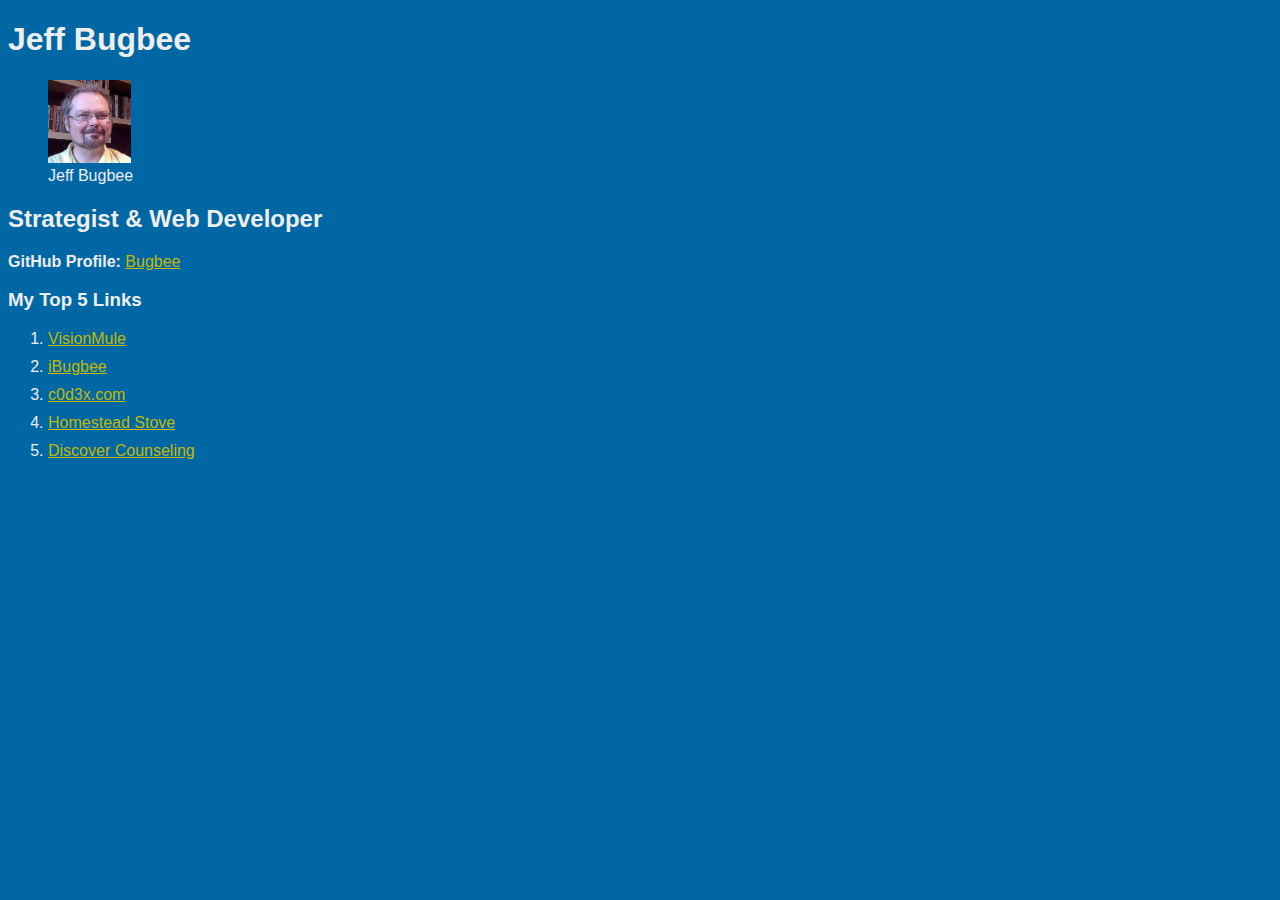
<file: L2.1-First-Web-Page-Profile/index.html>
<!doctype html>
<html lang="en-US">
  <head>
    <title>Jeff Bugbee Profile</title>
    <meta charset="UTF-8" />
    <style>

    body {
      font-family: Arial, Helvetica, sans-serif; 
      color: #eee;
      background-color: #0067a5; 
    }
    a {
      color: #c3b802;
    }
    li {
      padding-bottom: 10px;
    }

    </style>
  </head>
  <body>
    
    <h1>Jeff Bugbee</h1>
    <figure>
    <img src="bugbee-paint.jpg" alt="Jeff Bugbee" width="7%">
    <figcaption>Jeff Bugbee</figcaption>
    </figure>
    <h2>Strategist & Web Developer</h2>
    <p><strong>GitHub Profile:</strong> <a href="https://github.com/bugbee">Bugbee</a></p>
    <h3>My Top 5 Links</h3>
    <ol>
      <li><a href="https://visionmule.com" target="_blank">VisionMule</a></li>
      <li><a href="http://ibugbee.com" target="_blank">iBugbee</a></li>
      <li><a href="http://c0d3x.com" target="_blank">c0d3x.com</a></li>
      <li><a href="https://homesteadstove.com" target="_blank">Homestead Stove</li>
      <li><a href="http://discovercounseling.com" title="Discover Counseling" target="_blank">Discover Counseling</li>
    </ol>

  </body>
</html>
</file>
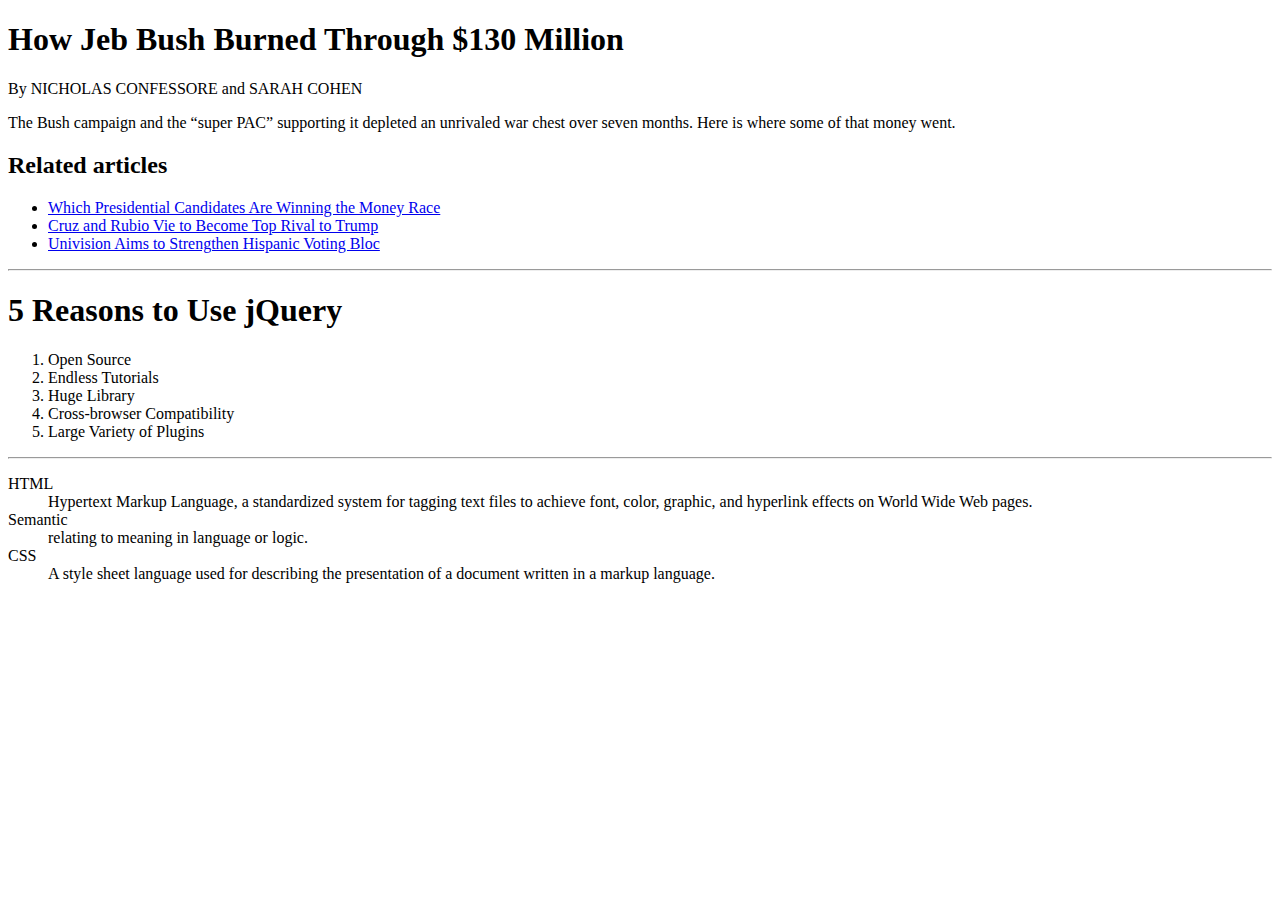
<file: L2.3-Block-Exercises/index.html>
<!doctype html>
<html lang="en-US">
  <head>
    <title></title>
    <meta charset="UTF-8" />
  </head>
  <body>
<h1>How Jeb Bush Burned Through $130 Million</h1>
<p>By NICHOLAS CONFESSORE and SARAH COHEN</p>
<p>The Bush campaign and the “super PAC” supporting it depleted an unrivaled war chest over seven months. Here is where some of that money went.</p>

<h2>Related articles</h2>
<ul>
<li><a href="#">Which Presidential Candidates Are Winning the Money Race</a></li>
<li><a href="#">Cruz and Rubio Vie to Become Top Rival to Trump</a></li>
<li><a href="#">Univision Aims to Strengthen Hispanic Voting Bloc</a></li>
</ul>

<hr>

<h1>5 Reasons to Use jQuery</h1>
<ol>
<li>Open Source</li>
<li>Endless Tutorials</li>
<li>Huge Library</li>
<li>Cross-browser Compatibility</li>
<li>Large Variety of Plugins</li>
</ol>

<hr>
<dl>
<dt>HTML</dt>
<dd>Hypertext Markup Language, a standardized system for tagging text files to achieve font, color, graphic, and hyperlink effects on World Wide Web pages.</dd>

<dt>Semantic</dt>
<dd>relating to meaning in language or logic.</dd>

<dt>CSS</dt>
<dd>A style sheet language used for describing the presentation of a document written in a markup language.</dd>
</dl>



  </body>
</html>
</file>
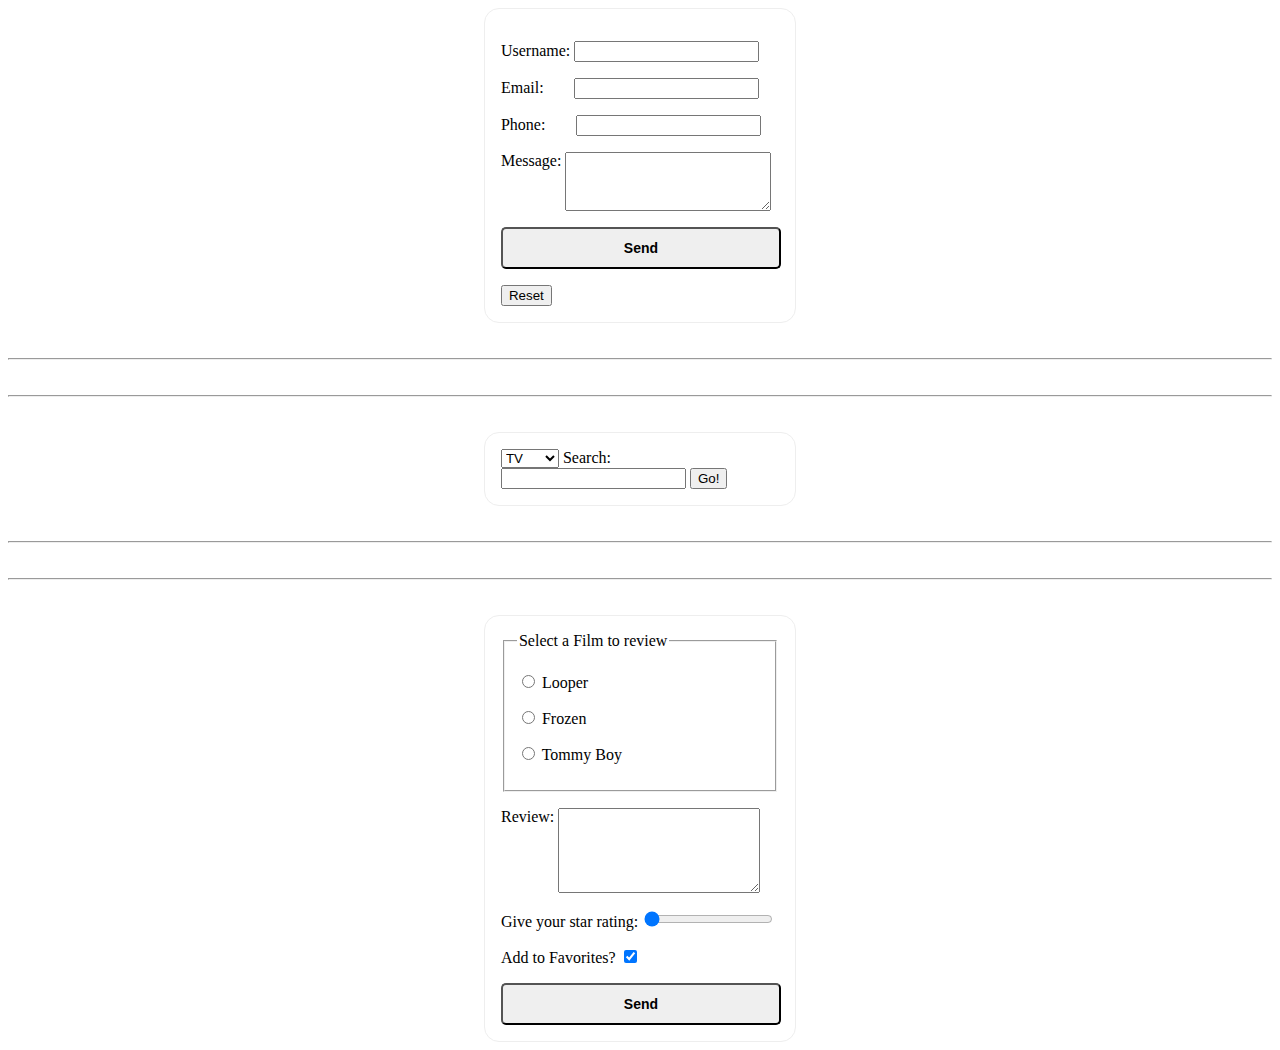
<file: L2.4-Form-Exercises/index.html>
<!doctype html>
<html lang="en-US">
  <head>
    <title></title>
    <meta charset="UTF-8" />
    <style>
    form {
    	margin: 0 auto;
    	padding: 1em;
    	width: 22%;
    	border: 1px solid #eee;	
    	border-radius: 15px;
    }
    div {
    	margin-top: 1em;
    }
    input#email,
    input#phone {
    	margin-left: 2em;
    }
    textarea {
    	width: 200px;
    	height: 4em;
    }
    #message {
    	vertical-align: top;
    }
    #send {
    	width: 20em;
    	height: 3em;
    	font: bold 14px Helvetica;
    	border-radius: 5px;
    }
    hr {
    	margin: 35px 0;
    }
    /*#go {
    	margin: 15px;
    	width: 20em;
    	height: 3em;
    	font: bold 14px Helvetica;
    	border-radius: 5px;
    }*/
    #review {
    	padding: 15px 0;
    	vertical-align: top;
    }
    </style>
  </head>
  <body>
<form action="#" method="post">
	<div>
	<label for="username">Username:</label>
	<input type"text" id="username" name="username" />
	</div>
	<div>
	<label for="email">Email:</label>
	<input type="email" id="email" name="user_email" />
	</div>
	<div>
	<label for="phone">Phone:</label>
	<input type="tel" id="phone" name="user_email" />
	</div>
	<div>
	<label for="message">Message:</label>
	<textarea id="message" name="user_message"></textarea>
	</div>
	<div>
	<button id="send" type="submit">Send</button>
	</div>
	<div>
	<button type="reset" id="search">Reset</button>
	</div>

</form>

<hr />
<hr />

<form>

<select>
<option>TV</option>
<option>Movie</option>
<option>Music</option>
</select>

<label for"search">Search:</label>
<input type="search" id="search" name="search" autosave />

<button type="button" id="go">Go!</button>

</form>

<hr />
<hr />

<form>

<fieldset>
  <legend>Select a Film to review</legend>
  <p><label for="movie_looper"><input type="radio" name="movie" id="movie_looper" value="Looper"> Looper</label></p>
  <p><label for="movie_frozen"><input type="radio" name="movie" id="movie_frozen" value="Frozen"> Frozen</label></p>
  <p><label for="movie_tommy"><input type="radio" name="movie" id="movie_tommy" value="Tommy Boy"> Tommy Boy</label></p>
</fieldset>

	<p>
	<label for="review">Review:</label>
	<textarea id="review" name="review"></textarea>
	</p>
	<p>
	<label for="rating">Give your star rating:</label>
	<input type="range" value="1" min="1" max="5" step="1" />
	</p>
	<p>
	<label for="checkbox">Add to Favorites?</label>
	<input type="checkbox" checked></input>
	</p>
<button type="submit" id="send">Send</button>

</form>


  </body>
</html>
</file>
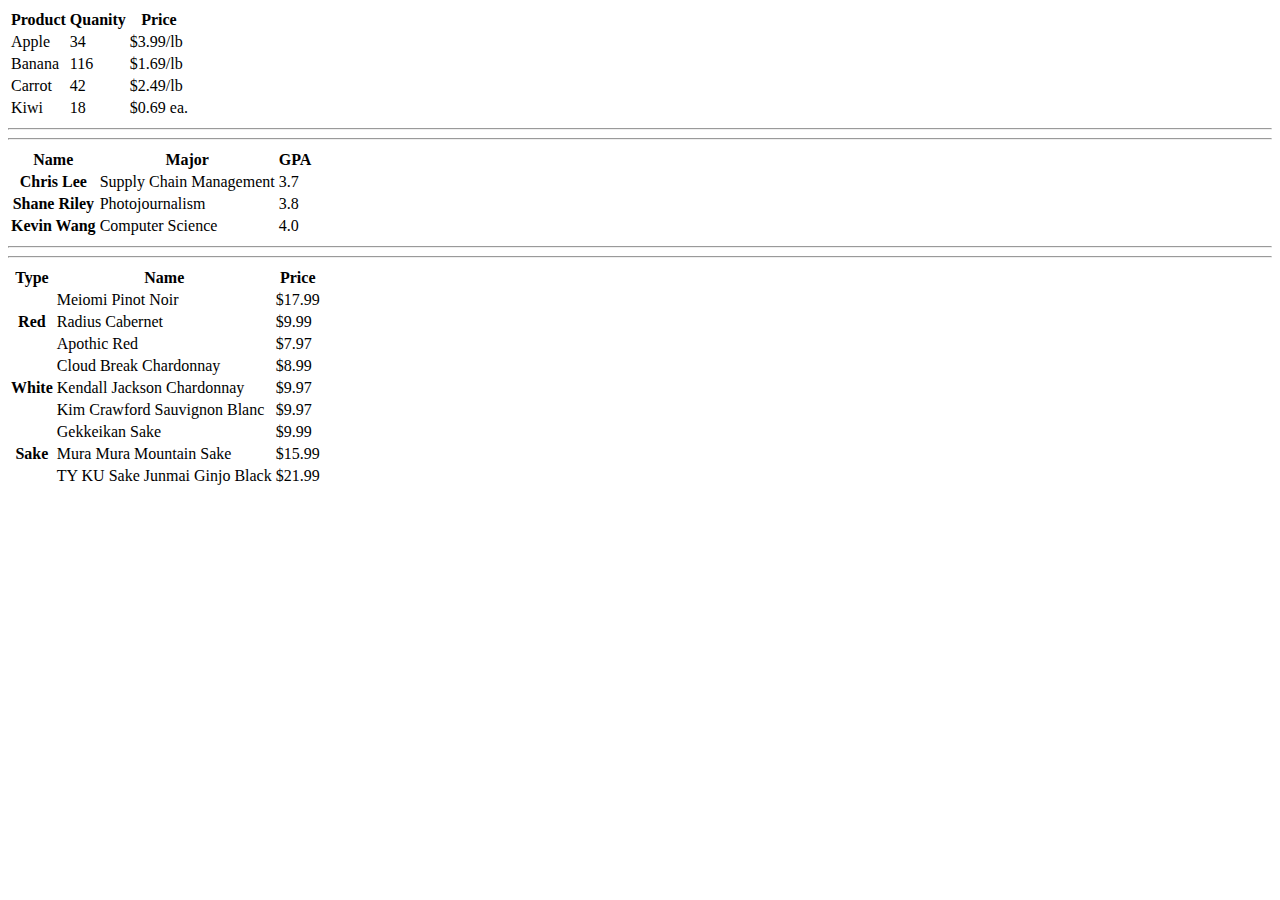
<file: L2.5-Table-Exercises/index.html>
<!doctype html>
<html lang="en-US">
  <head>
    <title></title>
    <meta charset="UTF-8" />
    <style>
    
    </style>
  </head>
  <body>

  <table>
      <tr>
        <th scope="col">Product</th>
        <th scope="col">Quanity</th>
        <th scope="col">Price</th>
      </tr>
      <tr>
        <td>Apple</td>
        <td>34</td>
        <td>$3.99/lb</td>
      </tr>
      <tr>
        <td>Banana</td>
        <td>116</td>
        <td>$1.69/lb</td>
      </tr>
      <tr>
        <td>Carrot</td>
        <td>42</td>
        <td>$2.49/lb</td>
      </tr>
      <tr>
        <td>Kiwi</td>
        <td>18</td>
        <td>$0.69 ea.</td>
      </tr>
  </table>

<hr />
<hr />

 <table>
      <tr>
        <th scope="col">Name</th>
        <th scope="col">Major</th>
        <th scope="col">GPA</th>
      </tr>
      <tr>
        <th scope="row">Chris Lee</th>
        <td>Supply Chain Management</td>
        <td>3.7</td>
      </tr>
      <tr>
         <th scope="row">Shane Riley</th>
        <td>Photojournalism</td>
        <td>3.8</td>
      </tr>
      <tr>
        <th scope="row">Kevin Wang</th>
        <td>Computer Science</td>
        <td>4.0</td>
      </tr>
  </table>

<hr />
<hr />

<table>
      <tr>
        <th scope="col">Type</th>
        <th scope="col">Name</th>
        <th scope="col">Price</th>
      </tr>
      <tr>
        <th scope="row" rowspan="3">Red</th>
        <td>Meiomi Pinot Noir </td>
        <td>$17.99</td>
      </tr>
      <tr>
        <td>Radius Cabernet </td>
        <td>$9.99</td>
      </tr>
      <tr>
        <td>Apothic Red</td>
        <td>$7.97</td>
      </tr>
      <tr>
        <th scope="row" rowspan="3">White</th>
        <td>Cloud Break Chardonnay</td>
        <td>$8.99</td>
      </tr>
      <tr>
        <td>Kendall Jackson Chardonnay</td>
        <td>$9.97</td>
      </tr>
      <tr>
        <td>Kim Crawford Sauvignon Blanc</td>
        <td>$9.97</td>
      </tr>
      <tr>
        <th scope="row" rowspan="3">Sake</th>
        <td>Gekkeikan Sake</td>
        <td>$9.99</td>
      </tr>
      <tr>
        <td>Mura Mura Mountain Sake</td>
        <td>$15.99</td>
      </tr>
      <tr>
        <td>TY KU Sake Junmai Ginjo Black</td>
        <td>$21.99 </td>
      </tr>

  </table>      

  </body>
</html>
</file>
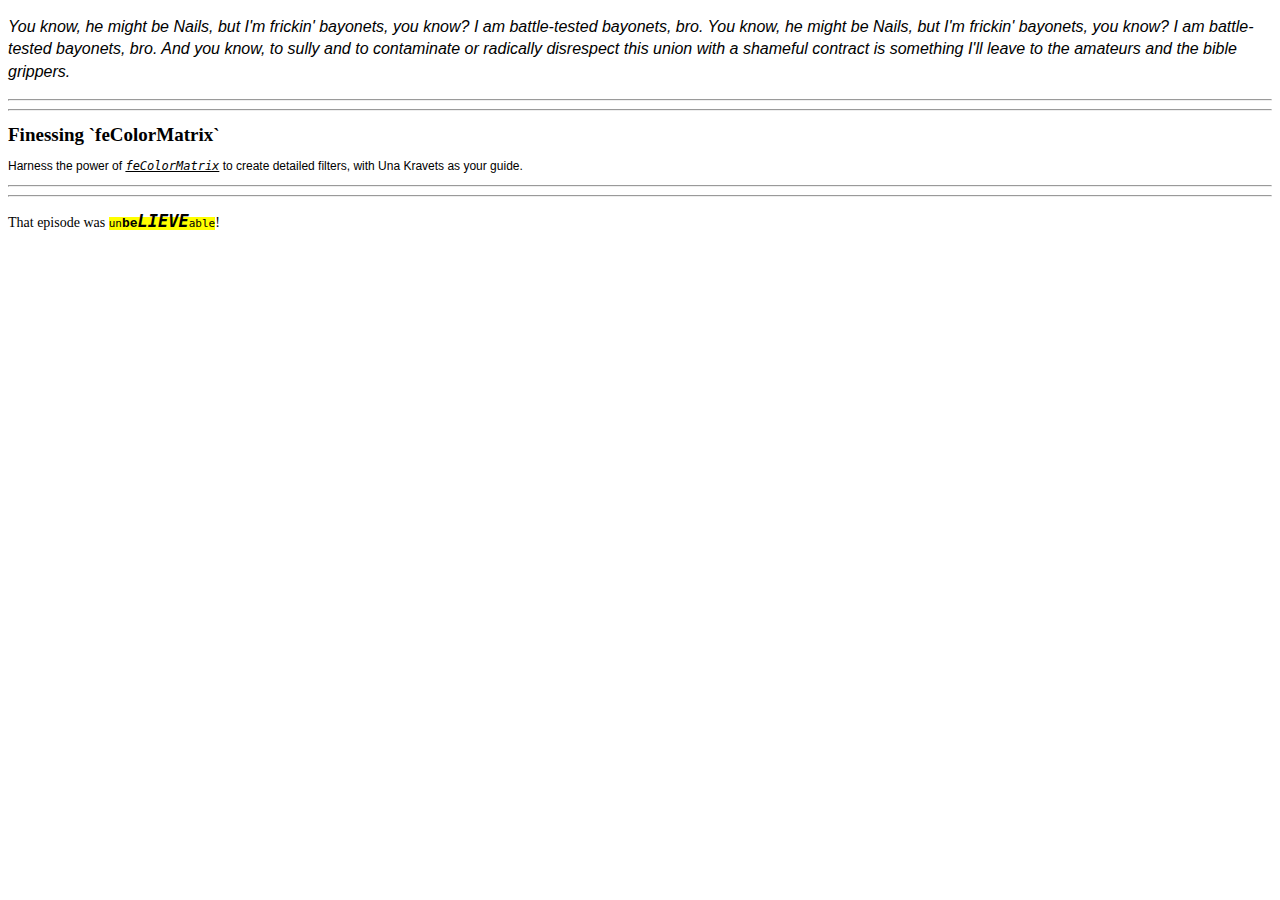
<file: L2.6-CSS-Text/index.html>
<!doctype html>
<html lang="en-US">
  <head>
    <title></title>
    <meta charset="UTF-8" />
    <style type="text/css">
		.sheen {
		  font: italic normal 16px/140% Helvetica, Arial, sans-serif;
		}
		h1{
			font: bold 19px Georgia, serif;
		}
		p {
			font: 12px Helvetica, sans-serif;
		}
		code {
			text-decoration: underline;
			font-style: italic;
		}
		#episode {
			font: 14px Times New Roman, serif;
		}
		mark {
			font: 11px Monospace;
		}
		strong {
			font: bold 13px Courier;
		}
		em {
			text-transform: uppercase;
			font: italic bold 17px Monospace;
		}
    </style>
  </head>
  <body>

<p class="sheen">You know, he might be Nails, but I'm frickin' bayonets, you know? I am
battle-tested bayonets, bro. You know, he might be Nails, but I'm frickin'
bayonets, you know? I am battle-tested bayonets, bro.   And you know, to
sully and to contaminate or radically disrespect this union with a shameful
contract is something I'll leave to the amateurs and the bible grippers.</p>

<hr>
<hr>

<article>
  <header>
    <h1>Finessing `feColorMatrix`</h1>
  </header>
  <p>Harness the power of <code>feColorMatrix</code> to create detailed filters, with Una Kravets as your guide.</p>
</article>

<hr>
<hr>

<p id="episode">That episode was <mark>un<strong>be<em>lieve</em></strong>able</mark>!</p>


  </body>
</html>
</file>
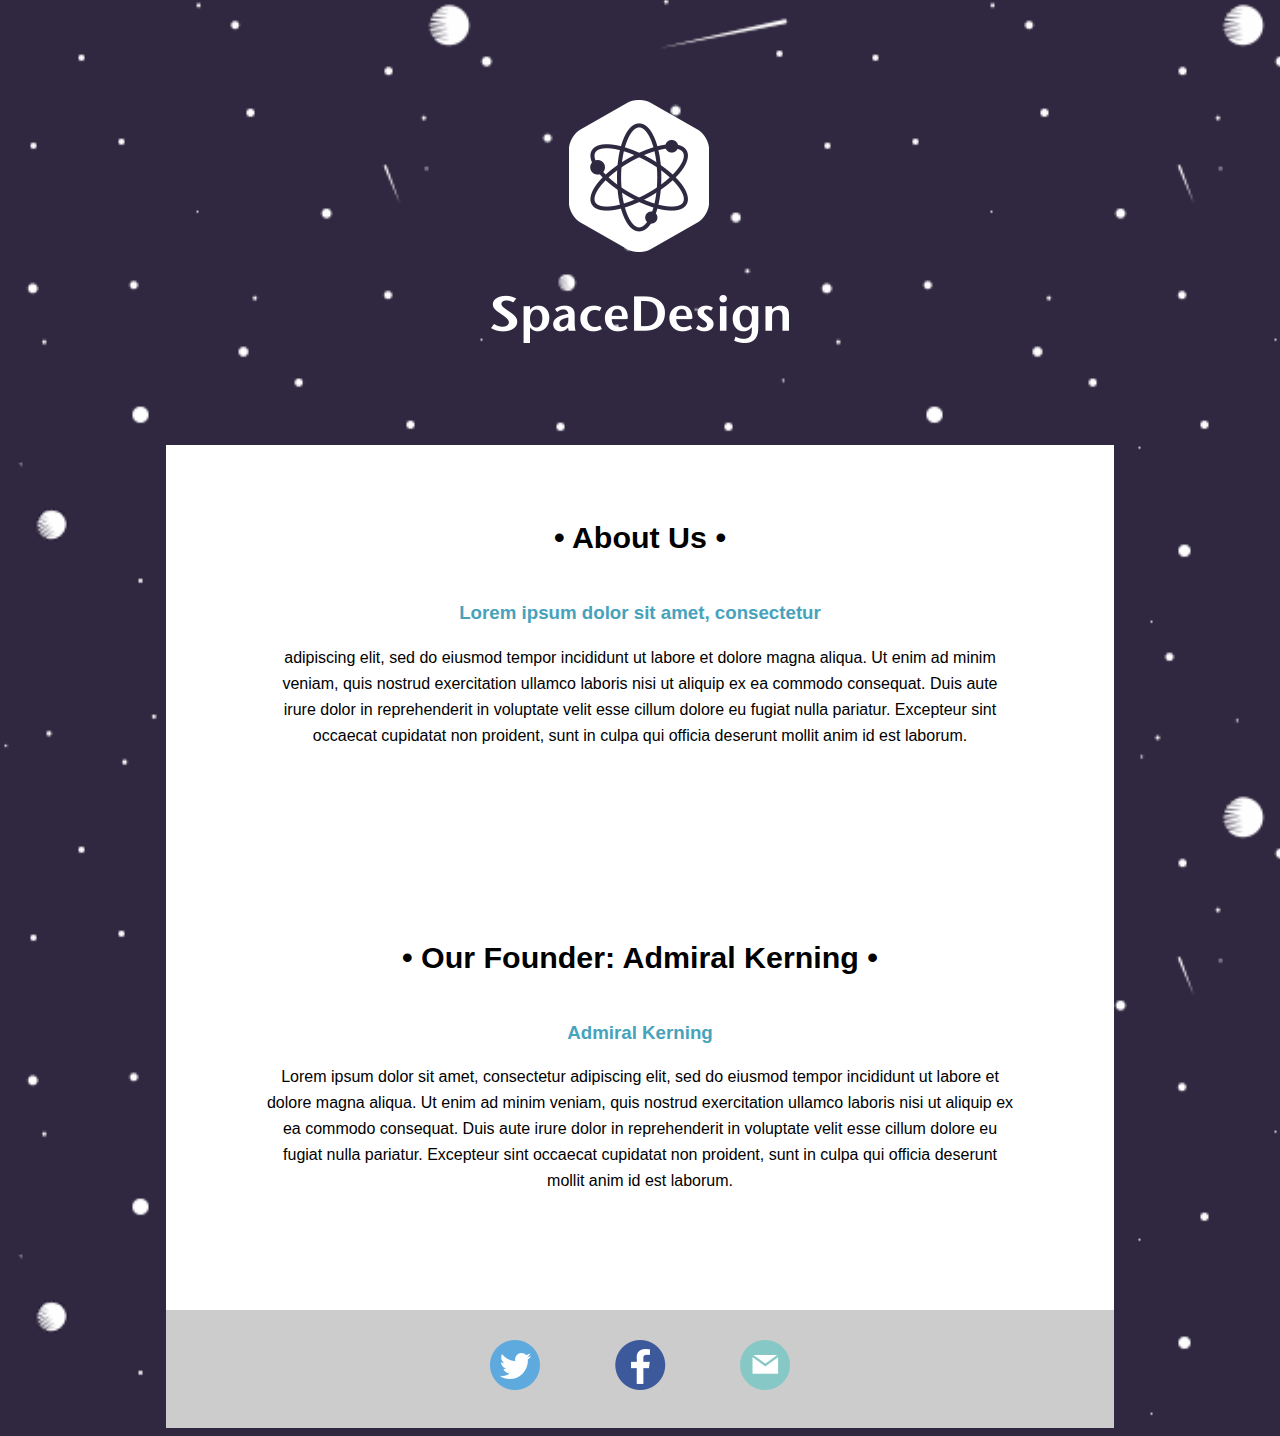
<file: L3.0-Company-Splash-Page/index.html>
<!doctype html>
<html lang="en-US">
  <head>
    <title></title>
    <meta charset="UTF-8" />
    <link rel="stylesheet" href="style.css">
    <style type="text/css">
    	
    </style>
  </head>
  <body>
    <header>
      <h1><img src="img/logo.png" alt="Space Design logo"></h1>
    </header>
    <main>
      <article>
        <h2>&bull; About Us &bull;</h2>
        <h3>Lorem ipsum dolor sit amet, consectetur</h3>
        <p>adipiscing elit, sed do eiusmod tempor incididunt ut labore et dolore magna aliqua. Ut enim ad minim veniam, quis nostrud exercitation ullamco laboris nisi ut aliquip ex ea commodo consequat. Duis aute irure dolor in reprehenderit in voluptate velit esse cillum dolore eu fugiat nulla pariatur. Excepteur sint occaecat cupidatat non proident, sunt in culpa qui officia deserunt mollit anim id est laborum.</p>
      </article>
      <article>
        <h2>&bull; Our Founder: Admiral Kerning &bull;</h2>
        <h3>Admiral Kerning</h3>
        <p>Lorem ipsum dolor sit amet, consectetur adipiscing elit, sed do eiusmod tempor incididunt ut labore et dolore magna aliqua. Ut enim ad minim veniam, quis nostrud exercitation ullamco laboris nisi ut aliquip ex ea commodo consequat. Duis aute irure dolor in reprehenderit in voluptate velit esse cillum dolore eu fugiat nulla pariatur. Excepteur sint occaecat cupidatat non proident, sunt in culpa qui officia deserunt mollit anim id est laborum.</p>
      </article>
    </main>
    <footer>
      <ul>
        <li><a href="#"><img src="img/icon_twitter.png" alt="Twitter"></a></li>
        <li><a href="#"><img src="img/icon_facebook.png" alt="Facebook"></a></li>
        <li><a href="#"><img src="img/icon_email.png" alt="Email"></a></li>
    </footer>
  </body>
</html>
</file>
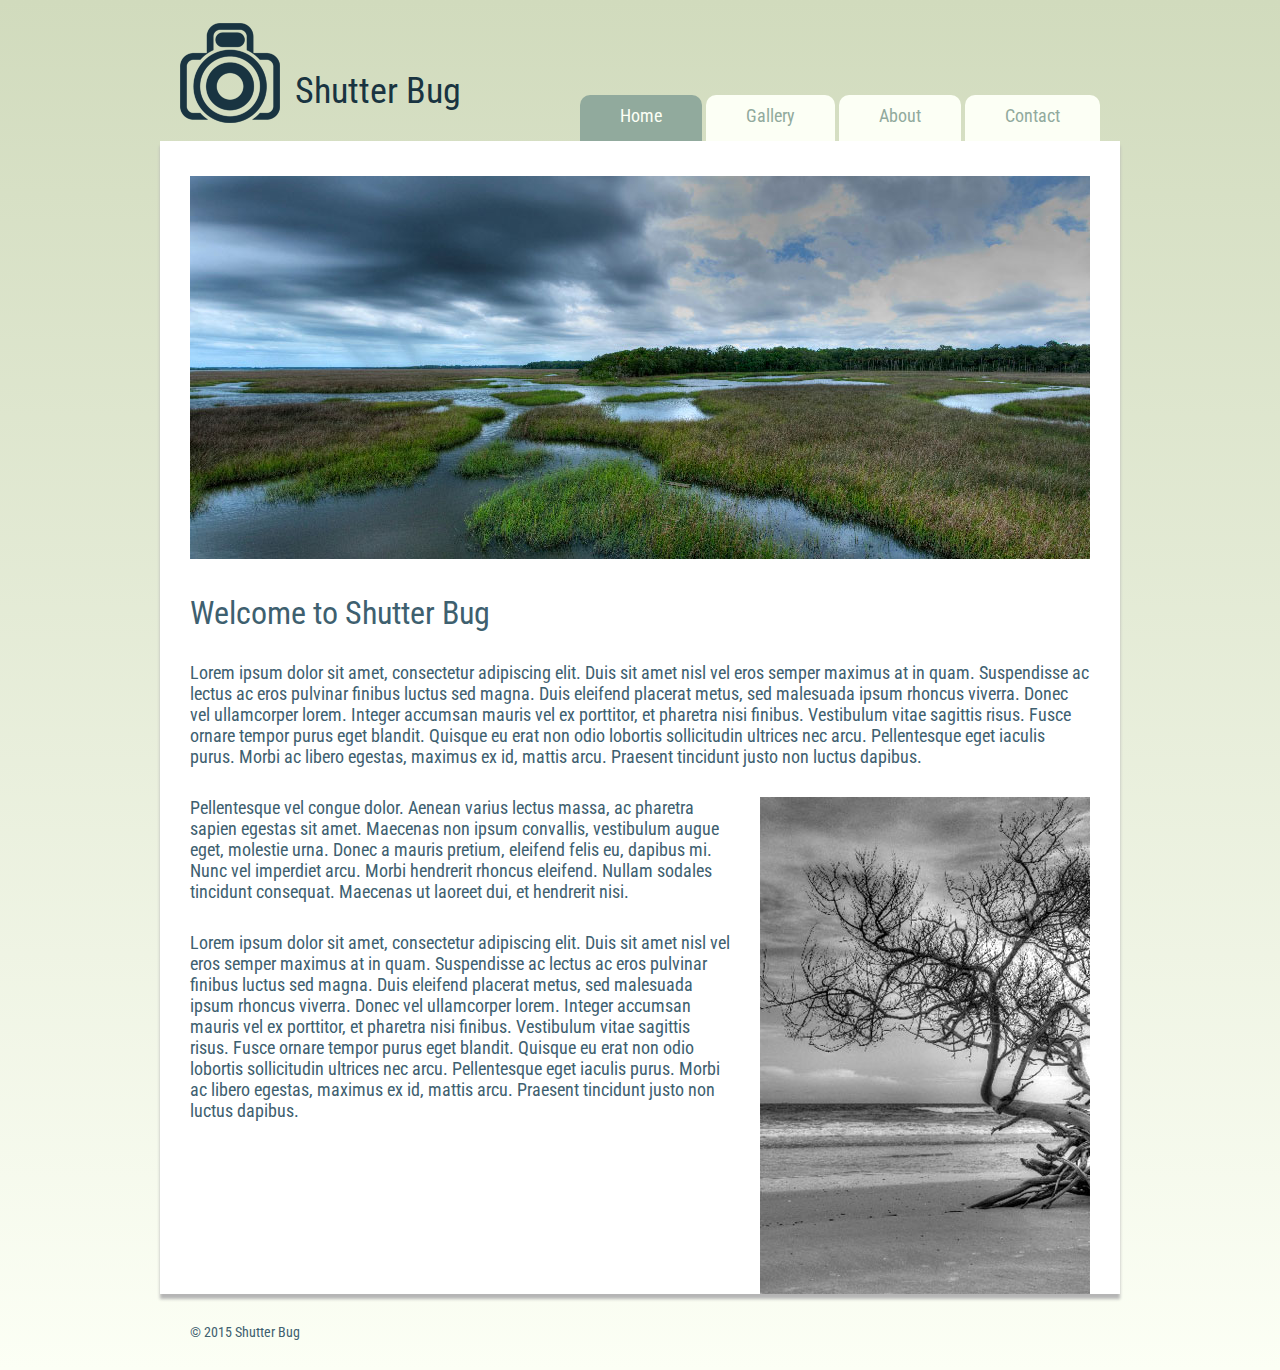
<file: L3.1-Photo-Blog-Site/photo-blog/index.html>
<!doctype html>
<html lang="en-US">
  <head>
    <title>Photo Blog</title>
    <meta charset="UTF-8" />
    <link rel="stylesheet" href="css/main.css">
  </head>
  <body>
    <header>
      <div class="logo-block">
        <a href="#">
          <img class="logo-img" src="img/logo.png" alt="logo">
          <h1 class="logo-text">Shutter Bug</h1>
        </a>
      </div>
      <nav>
        <ul>
          <li class="active"><a href="#">Home</a></li>
          <li class="inactive"><a href="#">Gallery</a></li>
          <li class="inactive"><a href="#">About</a></li>
          <li class="inactive"><a href="#">Contact</a></li>
        </ul>
      </nav>
    </header>
    <main>
      <article>
        <img class="masthead" src="img/masthead.jpg">
        <h1>Welcome to Shutter Bug</h1>
        
        <p>Lorem ipsum dolor sit amet, consectetur adipiscing elit. Duis sit amet nisl vel eros semper maximus at in quam. Suspendisse ac lectus ac eros pulvinar finibus luctus sed magna. Duis eleifend placerat metus, sed malesuada ipsum rhoncus viverra. Donec vel ullamcorper lorem. Integer accumsan mauris vel ex porttitor, et pharetra nisi finibus. Vestibulum vitae sagittis risus. Fusce ornare tempor purus eget blandit. Quisque eu erat non odio lobortis sollicitudin ultrices nec arcu. Pellentesque eget iaculis purus. Morbi ac libero egestas, maximus ex id, mattis arcu. Praesent tincidunt justo non luctus dapibus.</p>

        <img class="tree" src="img/tree-article.jpg">
        
        <p>Pellentesque vel congue dolor. Aenean varius lectus massa, ac pharetra sapien egestas sit amet. Maecenas non ipsum convallis, vestibulum augue eget, molestie urna. Donec a mauris pretium, eleifend felis eu, dapibus mi. Nunc vel imperdiet arcu. Morbi hendrerit rhoncus eleifend. Nullam sodales tincidunt consequat. Maecenas ut laoreet dui, et hendrerit nisi.</p>

        <p>Lorem ipsum dolor sit amet, consectetur adipiscing elit. Duis sit amet nisl vel eros semper maximus at in quam. Suspendisse ac lectus ac eros pulvinar finibus luctus sed magna. Duis eleifend placerat metus, sed malesuada ipsum rhoncus viverra. Donec vel ullamcorper lorem. Integer accumsan mauris vel ex porttitor, et pharetra nisi finibus. Vestibulum vitae sagittis risus. Fusce ornare tempor purus eget blandit. Quisque eu erat non odio lobortis sollicitudin ultrices nec arcu. Pellentesque eget iaculis purus. Morbi ac libero egestas, maximus ex id, mattis arcu. Praesent tincidunt justo non luctus dapibus.</p>

      </article>
    </main>
    <footer>
      <p>&copy; 2015 Shutter Bug</p>
    </footer>
  </body>
</html>
</file>
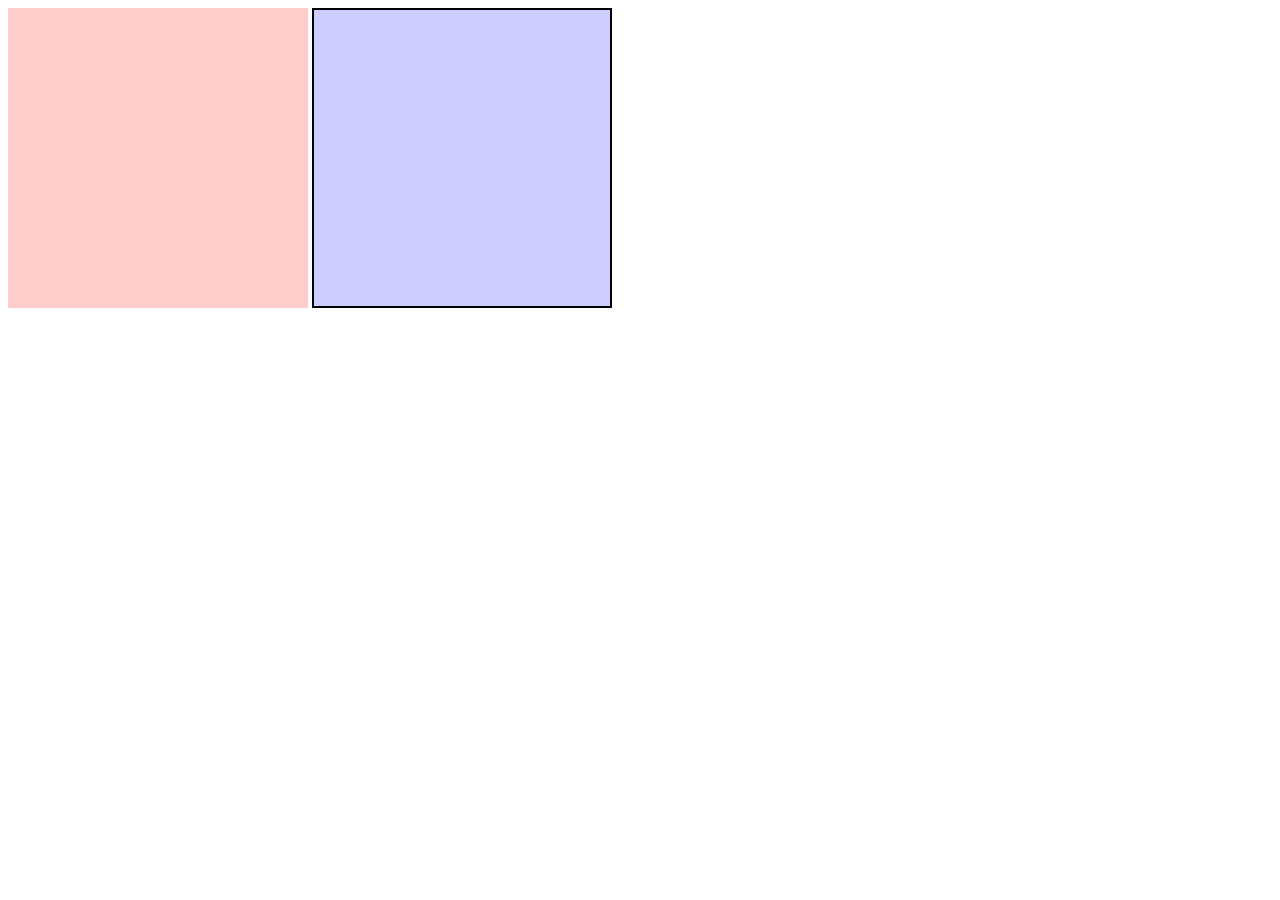
<file: L2.7-Dimensions-Spacing/index copy.html>
<!doctype html>
<html lang="en-US">
  <head>
    <title></title>
    <meta charset="UTF-8" />
    <style type="text/css">
    	div {
        display: inline-block;
    		width: 300px;
        height: 300px;
        box-sizing: border-box;
    	}
      .red {
        background-color: #ffcccc;
        padding: 20px;
      }
      .blue {
        background-color: #ccccff;
        border: 2px solid #000;
      }
    </style>
  </head>
  <body>

<div class="red"></div>
<div class="blue"></div>
  
  </body>
</html>
</file>
<file: L3.0-Company-Splash-Page/style.css>
/* ===================
    GLOBAL Theme
   =================== */

body {
    font: 16px/26px Helvetica, Helvetica Neue, Arial, sans-serif;
    background: url(img/bg_body.gif);
}

header {
    margin: 100px auto;
    width: 298px;
}

main {
    background: #fff;
    width: 75%;
    margin: 0 auto;
    display: table;
    text-align: center
}

article {
  padding: 0 100px 100px;
}

h2 {
  font-size: 1.9em;
  margin: 79px 100px 50px;
}

 h3 {
  color: #47A2BB;
 }

footer {
    background: #ccc;
    width: 75%;
    margin: 0 auto;
}

footer ul {
    text-align: center;
    margin: 0;
    padding: 30px 0;
}

footer li {
    display: inline;
    padding: 10px 35px;
    list-style: none;
 }   
}
</file>
<file: L3.1-Photo-Blog-Site/photo-blog/css/main.css>
@import url('eric-meyer-reset.css');
@import url(https://fonts.googleapis.com/css?family=Roboto+Condensed);

/* ===================
    GLOBAL
   =================== */	

body {
  background-color: #d1dbbd;
  background: linear-gradient(180deg, #d1dbbd, #fcfff5);
  background-repeat: no-repeat;
  color: #3e606f;
  font: 18px 'Roboto Condensed', Helvetica, sans-serif;
}

h1 {
	font-size: 32px;
	margin: 30px;
}


/* ===================
    HEADER & NAV
   =================== */	

header {
	width: 920px;
	margin: 20px auto 0;
	padding: 0 20px;
}

.logo-block {
	/*box-sizing: border-box;*/
	float: left;
	font-size: 0;
	text-decoration: none;
}

.logo-text {
	display: inline-block;
	position: relative;
	top: -20px;
	font-size: 36px;
	color: #193441;
	margin: 70px 0 0 15px;
}

.logo-img {
  display: inline-block;
}

nav {
	float: right;
	padding: 75px 0 0 0;
}

nav li {
	display: inline-block;
}

nav a {
  display: block;
  text-align: center;
}

.active a {
	background-color: #91aa9d;
	border-radius: 10px 10px 0 0;
	color: #fcfff5;
	padding: 10px 40px 15px;
	text-decoration: none;
}

.inactive a {
	background-color: #fcfff5;
	border-radius: 10px 10px 0 0;
	color: #91aa9d;
	padding: 10px 40px 15px;
	text-decoration: none;
}

/* ===================
    MAIN
   =================== */

main {
	display: table;
	width: 960px;
	margin: 0 auto;
	background-color: #fff;
	box-shadow: 0 5px 3px #b5b5b5;
	clear: both;
}

p {
	font-size: 18px;
	margin: 30px;
}

img.masthead {
	display: block;
	width: 900px;
	margin: 35px auto;
}

img.tree {
	float: right;
	display: block;
	width: 330px;
	padding: 0 30px;
}

/* ===================
    FOOTER
   =================== */

footer {
	display: table;
	width: 960px;
	margin: 0 auto;
}

footer p {
  font-size: 14px;
}	
}
</file>
